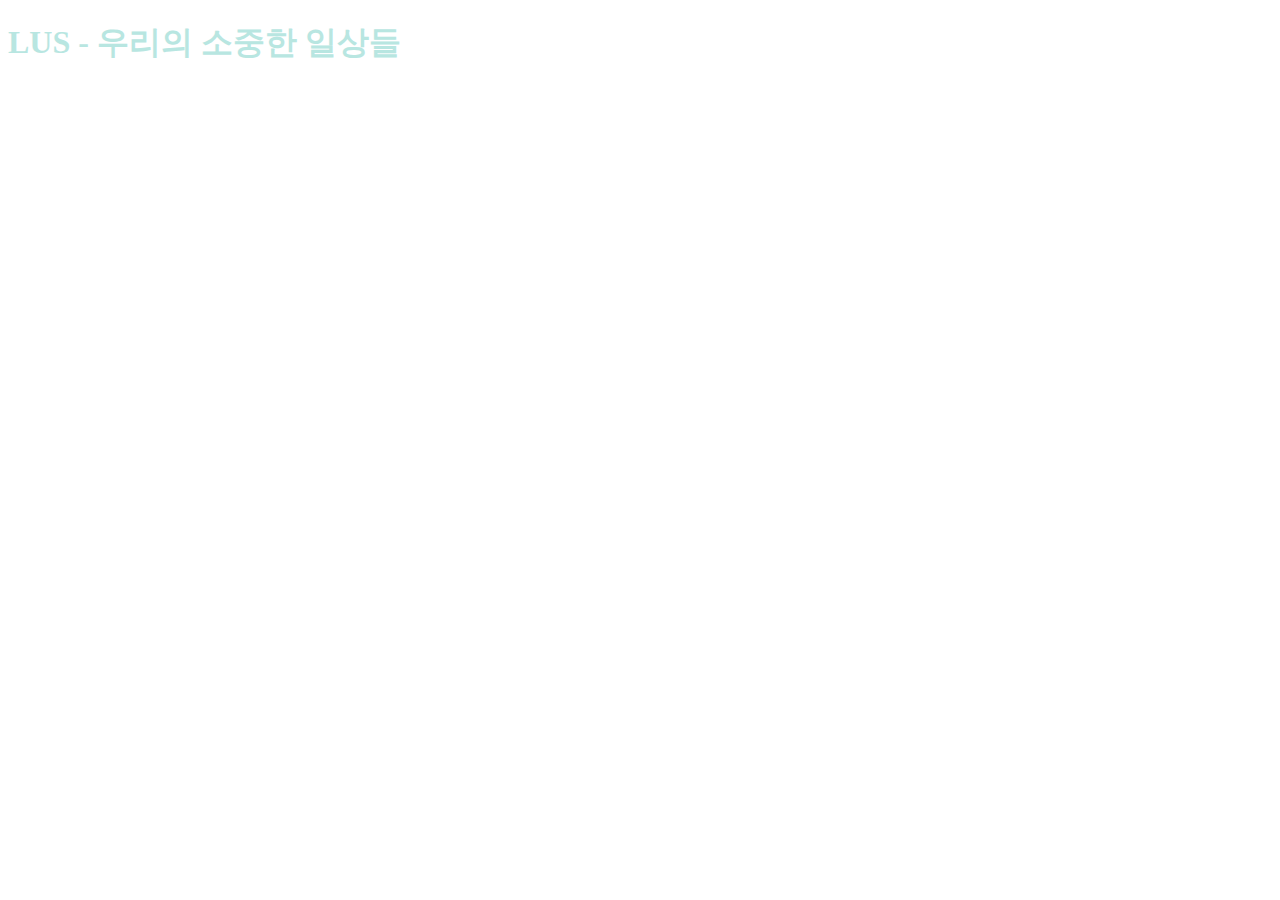
<file: index.html>
<!DOCTYPE html>
<html lang="ko">
<head>
  <meta charset="UTF-8">
  <title>탐색하기 / 러스</title>
  <link rel="shortcut icon" href="./asset/logo.png"/>
  <link rel="stylesheet" href="index.css"/>
</head>
<body>
  <h1>LUS - 우리의 소중한 일상들</h1>
<script
  src="https://code.jquery.com/jquery-3.7.0.min.js"
  integrity="sha256-2Pmvv0kuTBOenSvLm6bvfBSSHrUJ+3A7x6P5Ebd07/g="
  crossorigin="anonymous"></script>
</body>
</html>
</file>
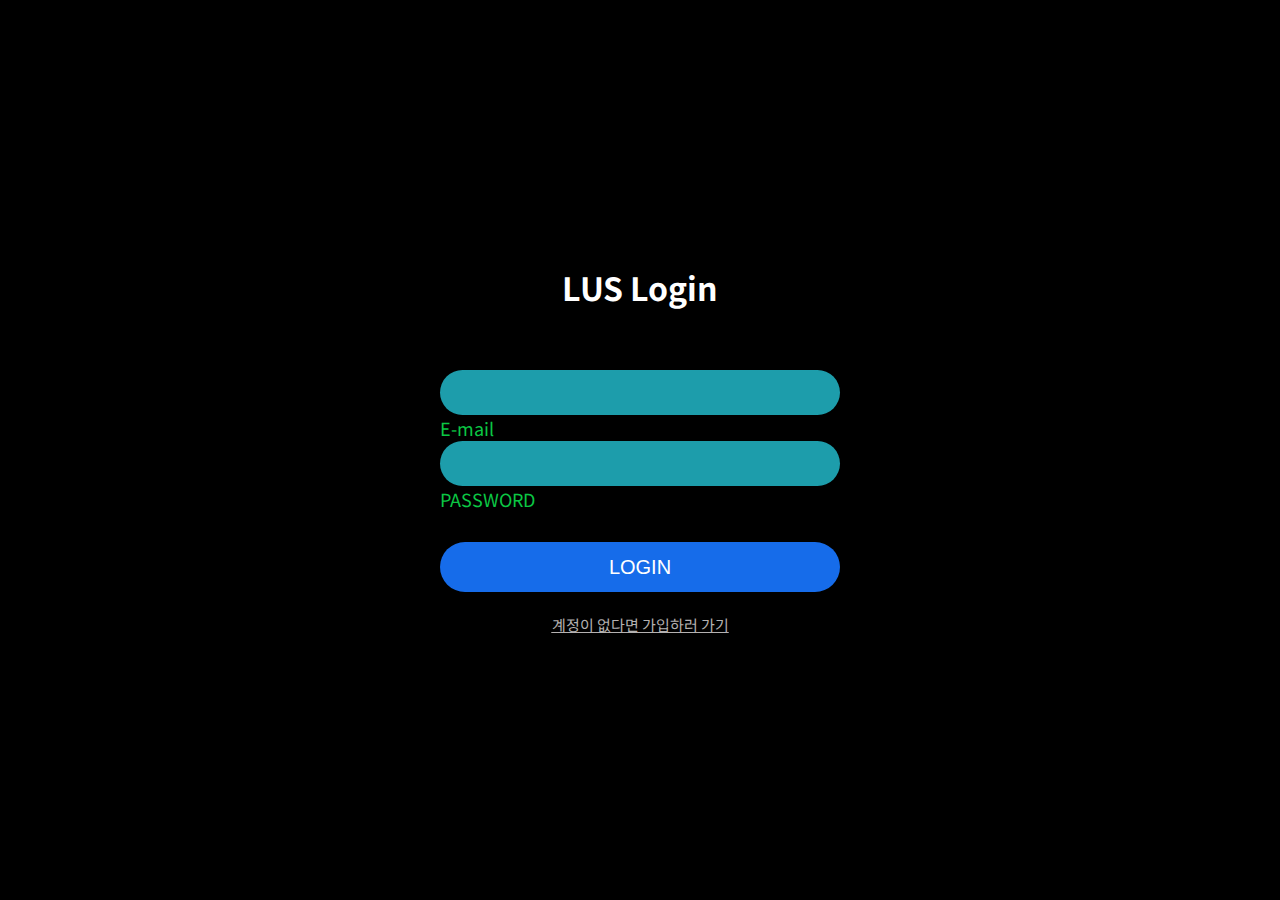
<file: Login test.html>
<!DOCTYPE html>
<html lang="en">
<head>
    <meta name="viewport" content="width=device-width, initial-scale=1.0">
    <title>Login</title>
    <link rel="stylesheet" href="/Login test.css">
    
</head>
<body>
    <section class = "Login-form">
        <h1>LUS Login</h1>
        <form action="">
            <div class = "int-area">
                <input type="text" name="id" id="id"
                autocomplete="off" required>
                <label for="id">E-mail</label>
            </div>  

            <div class = "int-area">
                <input type="password" name="pw" id="pw"
                autocomplete="off" required>
                <label for="pw">PASSWORD</label>
            </div>
            
            <div class="btn-area">
                <button type="submit">LOGIN</button>
            </div>
        </form>
        <div class = "caption">
            <a href=""><u>계정이 없다면 가입하러 가기</u></a>
        </div>
    </section>
    
</body>
</html>
</file>
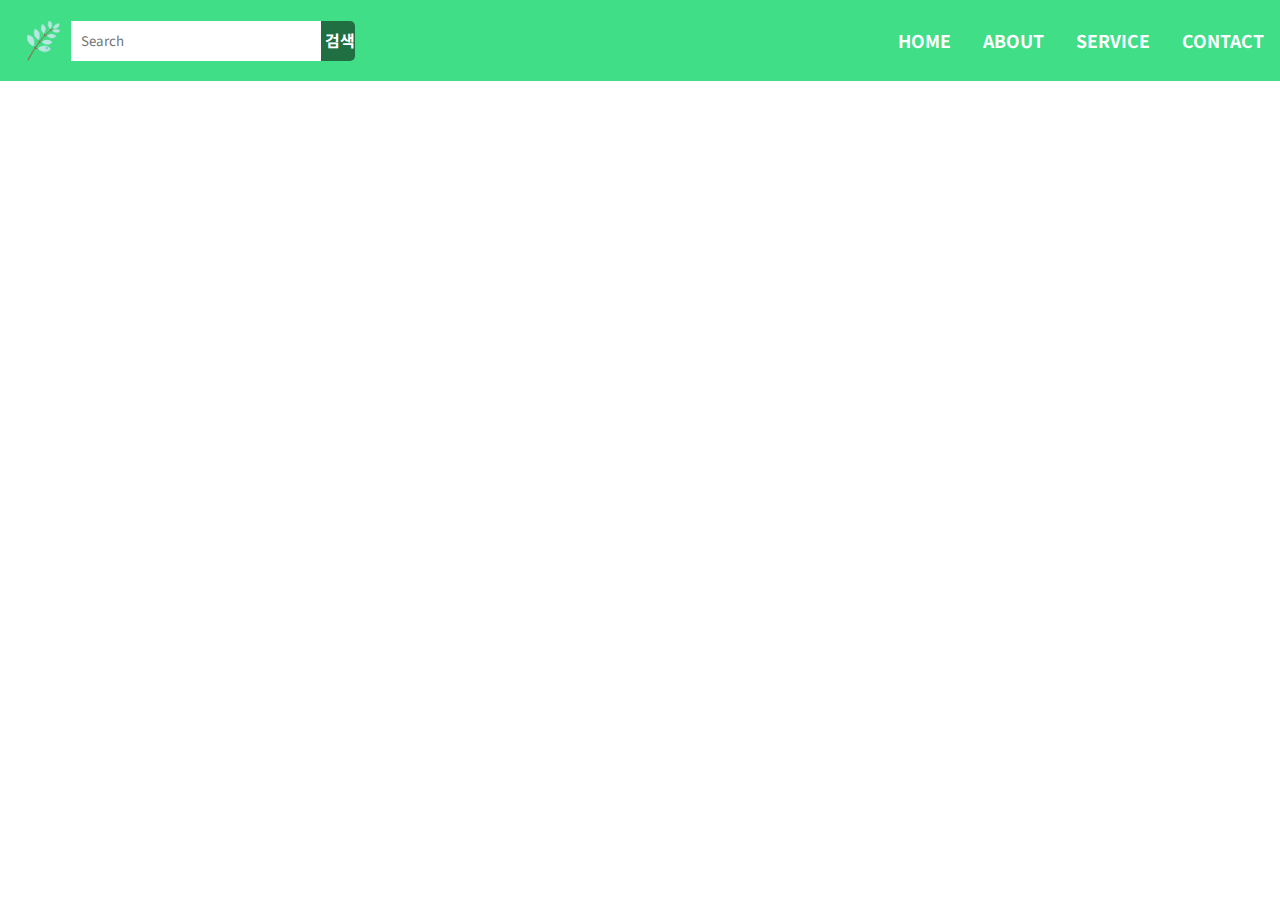
<file: MainPG/home.html>
<!DOCTYPE html>
<html lang="en">
  <head>
    <meta charset="UTF-8" />
    <title>LUS</title>

    <link rel="stylesheet" href="./style.css" />

    <link rel="preconnect" href="https://fonts.googleapis.com" />
    <link rel="preconnect" href="https://fonts.gstatic.com" crossorigin />
    <link
      href="https://fonts.googleapis.com/css2?family=Noto+Sans+KR&display=swap"
      rel="stylesheet"
    />
  </head>

  <body>
    <div class="header">
    <div class="item-1">
        <img src="../asset/logo.png" />
        <div class="searchArea">
          <form>
            <input type="search" placeholder="Search" />
            <span>검색</span>
          </form>
        </div>
    </div>
      <ul class="nav">
        <li><a href="#">HOME</a></li>
        <li><a href="#">ABOUT</a></li>
        <li><a href="#">SERVICE</a></li>
        <li><a href="#">CONTACT</a></li>
      </ul>
    </div>
  </body>
</html>
</file>
<file: index.css>
@import "palette.css";

html {
    height: 100vh;
}

h1 {
    color: var(--mainColor);
}
</file>
<file: Login test.css>
@import url('https://fonts.googleapis.com/css2?family=Noto+Sans+KR&display=swap');

*{margin: 0; padding: 0; box-sizing: border-box;}
body{
    font-family: 'Noto Sans KR', sans-serif;
    display: flex;
    justify-content: center;
    align-items: center;
    height: 100vh;
    background: black;
    background-size: cover;

}

body::before{
    content: "";
    position: absolute; z-index: 1;
    top: 0; right: 0; bottom: 0; left: 0;
}

.Login-form{position: relative; z-index: 2;}
.Login-form h1{
    font-size: 32px; color: #fff;
    text-align: center;
    margin-bottom: 60px;
}
.int-area{width: 400px;}
.int-area input{
    width: 100%;
    padding: 20px 10px 10px;
    background-color: rgb(29, 157, 171);
    border: none;
    border-bottom: 18px; color: #fff;
    outline: none;
    border-radius: 25px;
}
.int-area label{
    font-size: 18px; color:rgb(11, 199, 68) ;
    transition: top .5s ease;
}
.int-area input:focus+label,
.int-area input:valid+label{
    top: -2px;
    font-size: 13px; color: #166cea;
}
.int-area label.warning{
    color: red !important;
    animation: warning .3s ease;
    animation-iteration-count: 3;
}
.btn-area{margin-top: 30px;}
.btn-area button{
    width: 100%; height: 50px;
    background: #166cea ;
    color: #fff;
    font-size: 20px;
    border: none;
    border-radius: 25px;
    cursor: pointer
}

.caption{
    margin-top: 20px;
    text-align: center;
}
.caption a{
    font-size: 15px; color: #b4b1b1;
    .caption{
        margin-top: 20px;
        text-align: center;
    }
    .caption a{
        font-size: 15px; color: #999;
    }
}
</file>
<file: MainPG/style.css>
@import "../index.css";
@import "../palette.css";

*{
    font-family: 'Noto Sans KR', sans-serif;
    list-style: none;
    text-decoration: none;
    border-collapse: collapse;
    margin:0px;
    padding:0px;
    color:#000;
}

.searchArea{
    width: fit-content;
    height: 40px;
    border-radius: 5px;
    background: rgba(0,0,0,0.5);
}

.header{
    background-color: var(--header);
    display: flex;
    width: 100vw;
    height: 9vh;
    margin: auto;
}

.item-1 {
    display: flex;
    flex-direction: row;
    align-items: center;
    margin: 1rem;
}

img {
    width: 10%;
}

.searchArea > form > input{
    border: none;
    width: 250px;
    height: 40px;
    padding-left: 10px;
    color: black;
}

.searchArea > form > span{
    width: 50px;
    color: #fff;
    font-weight: bold;
    cursor: pointer;
}

.nav{
    display: flex;
    width: calc(1280px - 300px);
    justify-content: flex-end;
}

.nav > li{
    display: flex;
    align-items: center;
    padding: 1rem;
    font-size: 1.1rem;
    font-weight: bold;
}

.nav > li > a {
    color: var(--white);
}

.nav > li > a:hover {
    color: var(--mainColor);
}
</file>
